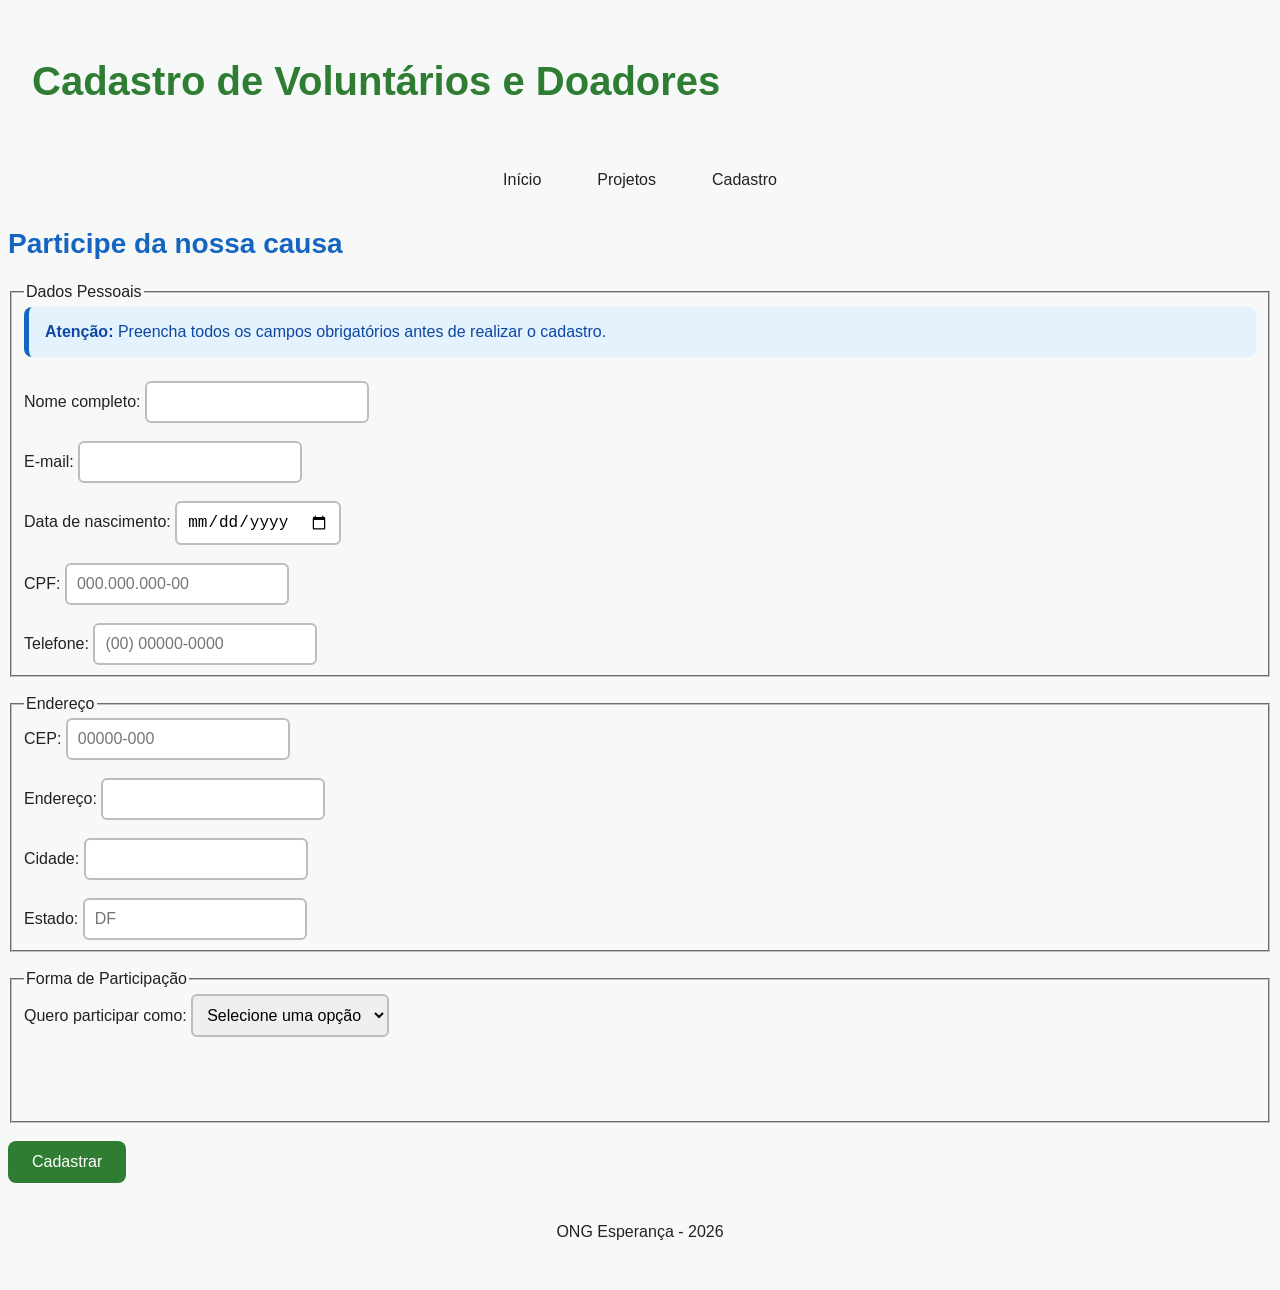
<file: html/cadastro.html>
<!DOCTYPE html>
<html lang="pt-BR">

<head>
    <meta charset="UTF-8">
    <meta name="viewport" content="width=device-width, initial-scale=1.0">
    
    <title>Cadastro - ONG Esperança</title>

    <link rel="stylesheet" href="../css/style.css">
</head>

<body>

    <header>
        <h1>Cadastro de Voluntários e Doadores</h1>
    </header>

    <nav class="navegacao">

    <input type="checkbox" id="menu-toggle" class="menu-toggle">

    <label for="menu-toggle" class="menu-hamburguer">
        ☰
    </label>

    <ul class="menu-principal">

        <li>
            <a href="index.html">Início</a>
        </li>

        <li class="item-dropdown">
            <a href="projetos.html">Projetos</a>

            <ul class="submenu">
                <li>
                    <a href="projetos.html">Projetos Sociais</a>
                </li>

                <li>
                    <a href="cadastro.html">Voluntariado</a>
                </li>

                <li>
                    <a href="cadastro.html">Doações</a>
                </li>
            </ul>
        </li>

        <li>
            <a href="cadastro.html">Cadastro</a>
        </li>

    </ul>

</nav>

    <main>

        <section>
            <h2>Participe da nossa causa</h2>

         <form>

    <fieldset>
        <legend>Dados Pessoais</legend>

<div class="alerta alerta-info" role="alert">
    <strong>Atenção:</strong>
    Preencha todos os campos obrigatórios antes de realizar o cadastro.
</div>

        <label for="nome">Nome completo:</label>
        <input
            type="text"
            id="nome"
            name="nome"
            required
        >

        <br><br>

        <label for="email">E-mail:</label>
        <input
            type="email"
            id="email"
            name="email"
            required
        >

        <br><br>

        <label for="nascimento">Data de nascimento:</label>
        <input
            type="date"
            id="nascimento"
            name="nascimento"
            required
        >

        <br><br>

        <label for="cpf">CPF:</label>
        <input
            type="text"
            id="cpf"
            name="cpf"
            pattern="[0-9]{3}\.[0-9]{3}\.[0-9]{3}-[0-9]{2}"
            placeholder="000.000.000-00"
            title="Digite o CPF no formato 000.000.000-00"
            required
        >

        <br><br>

        <label for="telefone">Telefone:</label>
        <input
            type="tel"
            id="telefone"
            name="telefone"
            pattern="\([0-9]{2}\) [0-9]{5}-[0-9]{4}"
            placeholder="(00) 00000-0000"
            title="Digite o telefone no formato (00) 00000-0000"
            required
        >

    </fieldset>

    <br>

    <fieldset>
        <legend>Endereço</legend>

        <label for="cep">CEP:</label>
        <input
            type="text"
            id="cep"
            name="cep"
            pattern="[0-9]{5}-[0-9]{3}"
            placeholder="00000-000"
            title="Digite o CEP no formato 00000-000"
            required
        >

        <br><br>

        <label for="endereco">Endereço:</label>
        <input
            type="text"
            id="endereco"
            name="endereco"
            required
        >

        <br><br>

        <label for="cidade">Cidade:</label>
        <input
            type="text"
            id="cidade"
            name="cidade"
            required
        >

        <br><br>

        <label for="estado">Estado:</label>
        <input
            type="text"
            id="estado"
            name="estado"
            placeholder="DF"
            required
        >

    </fieldset>

    <br>

    <fieldset>
        <legend>Forma de Participação</legend>

        <label for="tipo">Quero participar como:</label>

        <select id="tipo" name="tipo" required>
            <option value="">Selecione uma opção</option>
            <option value="voluntario">Voluntário</option>
            <option value="doador">Doador</option>
        </select>

<div
    class="toast toast-sucesso"
    id="toast-sucesso"
    role="status"
    aria-live="polite"
>
    Cadastro realizado com sucesso!
</div>
    </fieldset>

    <br>

    <div class="acoes-formulario">
    <button type="submit">Cadastrar</button>

</div>

<form id="form-cadastro">
        </section>

    </main>

    <footer>
        <p>ONG Esperança - 2026</p>
    </footer>

<script>
    document.addEventListener("DOMContentLoaded", function () {

        const formulario = document.getElementById("form-cadastro");
        const toast = document.getElementById("toast-sucesso");

        formulario.addEventListener("submit", function (event) {

            event.preventDefault();

            if (formulario.checkValidity()) {

                toast.classList.add("mostrar");

                setTimeout(function () {
                    toast.classList.remove("mostrar");
                }, 4000);

            }

        });

    });
</script>

</body>
</html>
</file>
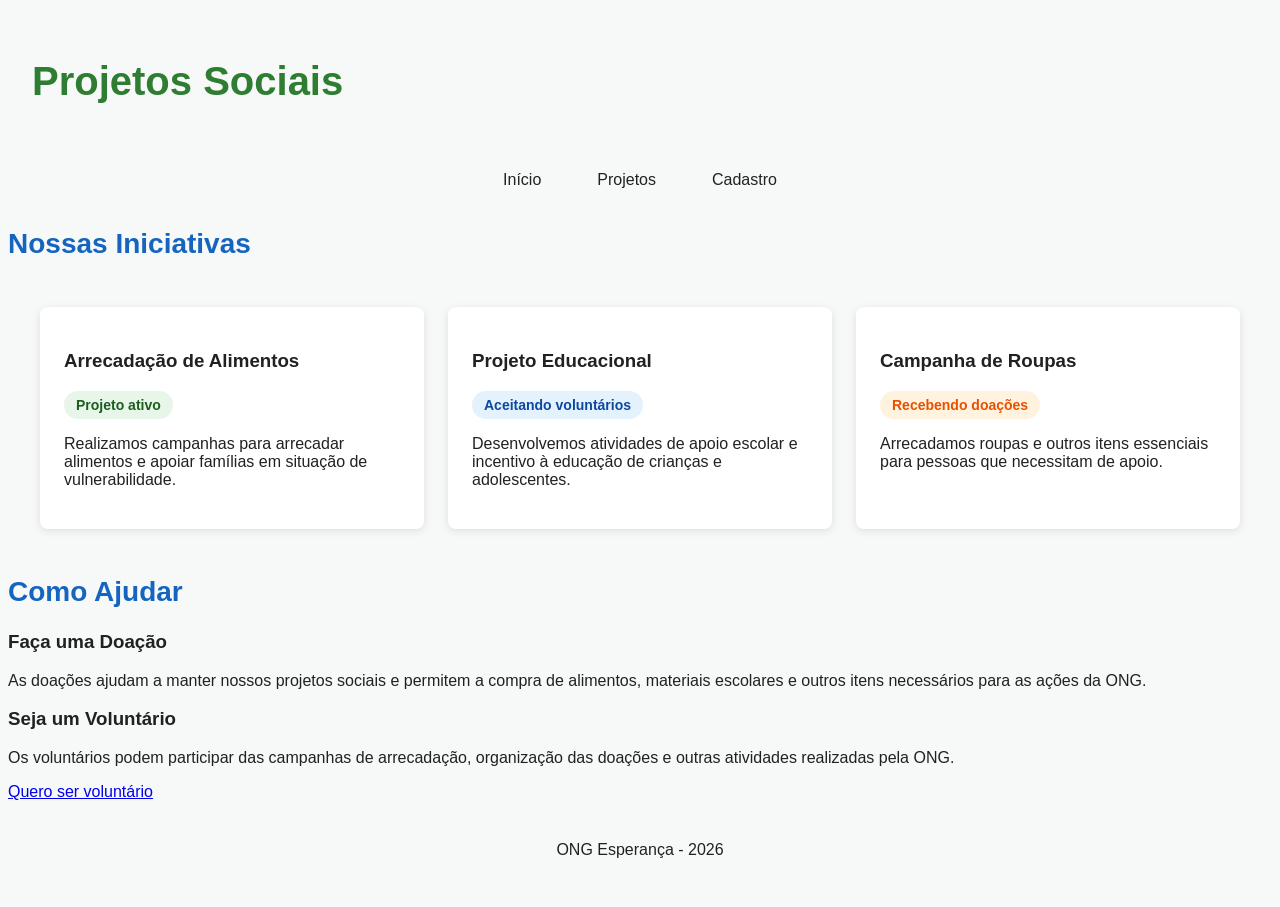
<file: html/projetos.html>
<!DOCTYPE html>
<html lang="pt-BR">

<head>
    <meta charset="UTF-8">
    <meta name="viewport" content="width=device-width, initial-scale=1.0">
    
    <title>Projetos - ONG Esperança</title>

    <link rel="stylesheet" href="../css/style.css">
</head>

<body>

    <header>
        <h1>Projetos Sociais</h1>
    </header>

   <nav class="navegacao">

    <input type="checkbox" id="menu-toggle" class="menu-toggle">

    <label for="menu-toggle" class="menu-hamburguer">
        ☰
    </label>

    <ul class="menu-principal">

        <li>
            <a href="index.html">Início</a>
        </li>

        <li class="item-dropdown">
            <a href="projetos.html">Projetos</a>

            <ul class="submenu">
                <li>
                    <a href="projetos.html">Projetos Sociais</a>
                </li>

                <li>
                    <a href="cadastro.html">Voluntariado</a>
                </li>

                <li>
                    <a href="cadastro.html">Doações</a>
                </li>
            </ul>
        </li>

        <li>
            <a href="cadastro.html">Cadastro</a>
        </li>

    </ul>

</nav>

    <main>

        <section>
    <h2>Nossas Iniciativas</h2>

    <div class="container-grid">

        <article class="projeto-card">
            <h3>Arrecadação de Alimentos</h3>
            <span class="badge badge-ativo">Projeto ativo</span>
            <p>
                Realizamos campanhas para arrecadar alimentos e apoiar
                famílias em situação de vulnerabilidade.
            </p>
        </article>

        <article class="projeto-card">
            <h3>Projeto Educacional</h3>
            <span class="badge badge-voluntarios">Aceitando voluntários</span>
            <p>
                Desenvolvemos atividades de apoio escolar e incentivo
                à educação de crianças e adolescentes.
            </p>
        </article>

        <article class="projeto-card">
            <h3>Campanha de Roupas</h3>
            <span class="badge badge-doacoes">Recebendo doações</span>
            <p>
                Arrecadamos roupas e outros itens essenciais para pessoas
                que necessitam de apoio.
            </p>
        </article>

    </div>
</section>

        <section>
    <h2>Como Ajudar</h2>

    <article>
        <h3>Faça uma Doação</h3>
        <p>
            As doações ajudam a manter nossos projetos sociais e permitem
            a compra de alimentos, materiais escolares e outros itens
            necessários para as ações da ONG.
        </p>
    </article>

    <article>
        <h3>Seja um Voluntário</h3>
        <p>
            Os voluntários podem participar das campanhas de arrecadação,
            organização das doações e outras atividades realizadas pela ONG.
        </p>

        <a href="cadastro.html">Quero ser voluntário</a>
    </article>
</section>

    </main>

    <footer>
        <p>ONG Esperança - 2026</p>
    </footer>

</body>

</html>
</file>
<file: css/style.css>
:root {
body {
    background-color: var(--cor-fundo);
    color: var(--cor-texto);
    font-family: Arial, sans-serif;
}
h1 {
    color: var(--cor-primaria);
    font-size: var(--fonte-xl);
}
h2 {
    color: var(--cor-secundaria);
    font-size: var(--fonte-lg);
}
    --cor-primaria: #2E7D32;
    --cor-primaria-clara: #4CAF50;
    --cor-secundaria: #1565C0;
    --cor-secundaria-clara: #42A5F5;
    --cor-fundo: #F7F9F8;
    --cor-superficie: #FFFFFF;
    --cor-texto: #212121;
    --cor-texto-secundario: #616161;

    --fonte-xs: 0.875rem;
    --fonte-sm: 1rem;
    --fonte-md: 1.25rem;
    --fonte-lg: 1.75rem;
    --fonte-xl: 2.5rem;

    --espacamento-xs: 8px;
    --espacamento-sm: 16px;
    --espacamento-md: 24px;
    --espacamento-lg: 32px;
    --espacamento-xl: 48px;
}
.container-grid {
    width: 100%;
    max-width: 1200px;
    margin: 0 auto;
    padding: var(--espacamento-sm);

    display: grid;
    grid-template-columns: repeat(12, 1fr);
    gap: var(--espacamento-sm);
}
.projeto-card {
    grid-column: span 12;

    background-color: var(--cor-superficie);
    padding: var(--espacamento-md);
    border-radius: 8px;
}
@media (min-width: 480px) {

    .container-grid {
        padding: var(--espacamento-md);
    }

}
@media (min-width: 768px) {

    .projeto-card {
        grid-column: span 6;
    }

}
@media (min-width: 1024px) {

    .projeto-card {
        grid-column: span 4;
    }

}
@media (min-width: 1280px) {

    .container-grid {
        max-width: 1200px;
        gap: var(--espacamento-md);
    }

}
@media (min-width: 1440px) {

    .container-grid {
        max-width: 1320px;
        gap: var(--espacamento-lg);
    }

}
/* MENU DE NAVEGAÇÃO */
nav {
    display: flex;
    justify-content: center;
    align-items: center;
    gap: var(--espacamento-sm);
    flex-wrap: wrap;
}

/* CABEÇALHO */
header {
    display: flex;
    justify-content: space-between;
    align-items: center;
    flex-wrap: wrap;
    gap: var(--espacamento-sm);
    padding: var(--espacamento-md);
}

/* CARTÕES DOS PROJETOS */
.projeto-card {
    box-shadow: 0 2px 8px rgba(0, 0, 0, 0.10);

    transition:
        transform 0.3s,
        box-shadow 0.3s;
}

.projeto-card:hover {
    transform: translateY(-5px);

    box-shadow: 0 8px 18px rgba(0, 0, 0, 0.16);
}

/* ÁREA DE AÇÕES DO FORMULÁRIO */
.acoes-formulario {
    display: flex;
    justify-content: flex-start;
    align-items: center;
    gap: var(--espacamento-sm);
    flex-wrap: wrap;
}

/* RODAPÉ */
footer {
    display: flex;
    justify-content: center;
    align-items: center;
    flex-wrap: wrap;
    padding: var(--espacamento-md);
}
/* NAVEGAÇÃO PRINCIPAL */

.navegacao {
    position: relative;
}

.menu-principal {
    display: flex;
    align-items: center;
    justify-content: center;
    gap: var(--espacamento-md);

    list-style: none;
    margin: 0;
    padding: 0;
}

.menu-principal li {
    position: relative;
}

.menu-principal a {
    display: block;
    padding: var(--espacamento-sm);

    color: var(--cor-texto);
    text-decoration: none;

    transition: 0.3s;
}

.menu-principal a:hover,
.menu-principal a:focus {
    color: var(--cor-primaria);
}


/* DROPDOWN */

.submenu {
    display: none;

    position: absolute;
    top: 100%;
    left: 0;

    min-width: 180px;

    background-color: var(--cor-superficie);

    list-style: none;
    padding: var(--espacamento-xs);
    margin: 0;

    border-radius: 8px;
}

.item-dropdown:hover .submenu,
.item-dropdown:focus-within .submenu {
    display: block;
}


/* BOTÃO HAMBÚRGUER */

.menu-toggle {
    display: none;
}

.menu-hamburguer {
    display: none;

    font-size: 2rem;
    cursor: pointer;
}
@media (max-width: 767px) {

    .menu-hamburguer {
        display: block;
    }

    .menu-principal {
        display: none;

        flex-direction: column;
        align-items: stretch;

        width: 100%;

        background-color: var(--cor-superficie);
    }

    .menu-toggle:checked ~ .menu-principal {
        display: flex;
    }

    .submenu {
        position: static;
        width: 100%;
    }

    .item-dropdown:hover .submenu,
    .item-dropdown:focus-within .submenu {
        display: block;
    }
}
/* BOTÕES */

button {
    background-color: var(--cor-primaria);
    color: #FFFFFF;

    border: none;
    border-radius: 8px;

    padding: 12px 24px;

    font-size: var(--fonte-sm);

    cursor: pointer;

    transition:
        background-color 0.3s,
        box-shadow 0.3s,
        transform 0.2s;
}

button:hover {
    background-color: var(--cor-primaria-clara);

    box-shadow: 0 4px 10px rgba(0, 0, 0, 0.18);
}

button:focus {
    outline: 3px solid var(--cor-secundaria-clara);
    outline-offset: 3px;
}

button:active {
    transform: scale(0.97);
}

button:disabled {
    opacity: 0.5;
    cursor: not-allowed;
}
/* CAMPOS DO FORMULÁRIO */

input,
select {
    padding: 10px;

    border: 2px solid #BDBDBD;
    border-radius: 6px;

    font-size: var(--fonte-sm);

    transition:
        border-color 0.3s,
        box-shadow 0.3s;
}

input:focus,
select:focus {
    border-color: var(--cor-primaria);

    outline: none;

    box-shadow: 0 0 0 3px rgba(46, 125, 50, 0.15);
}
input:valid {
    border-color: #2E7D32;
}

input:invalid:focus {
    border-color: #C62828;

    box-shadow: 0 0 0 3px rgba(198, 40, 40, 0.15);
}
/* BADGES */

.badge {
    display: inline-block;

    width: fit-content;

    padding: 6px 12px;

    border-radius: 20px;

    font-size: var(--fonte-xs);
    font-weight: bold;
}

.badge-ativo {
    background-color: #E8F5E9;
    color: #1B5E20;
}

.badge-voluntarios {
    background-color: #E3F2FD;
    color: #0D47A1;
}

.badge-doacoes {
    background-color: #FFF3E0;
    color: #E65100;
}
/* ALERTAS */

.alerta {
    padding: var(--espacamento-sm);
    margin-bottom: var(--espacamento-md);

    border-radius: 8px;
    border-left: 5px solid;

    font-size: var(--fonte-sm);
}

.alerta-info {
    background-color: #E3F2FD;
    border-color: #1565C0;
    color: #0D47A1;
}
/* TOAST */

.toast {
    opacity: 0;
    visibility: hidden;

    max-width: 350px;
    margin-top: var(--espacamento-md);
    padding: var(--espacamento-sm);

    border-radius: 8px;

    box-shadow: 0 4px 12px rgba(0, 0, 0, 0.18);

    font-size: var(--fonte-sm);
    font-weight: bold;

    transform: translateY(10px);

    transition:
        opacity 0.3s,
        transform 0.3s,
        visibility 0.3s;
}

.toast-sucesso {
    background-color: #E8F5E9;
    color: #1B5E20;
    border-left: 5px solid #2E7D32;
}

.toast.mostrar {
    opacity: 1;
    visibility: visible;
    transform: translateY(0);
}
.campo-valido {
    border-color: #2E7D32;
}

.campo-invalido {
    border-color: #C62828;
}

.mensagem-formulario {
    margin: var(--espacamento-sm) 0;
    font-weight: bold;
}

.mensagem-formulario.sucesso {
    color: #2E7D32;
}

.mensagem-formulario.erro {
    color: #C62828;
}
.cadastros-salvos {
    margin-top: var(--espacamento-lg);
}

.cadastro-card {
    background-color: var(--cor-superficie);

    padding: var(--espacamento-sm);
    margin-bottom: var(--espacamento-sm);

    border-radius: 8px;

    box-shadow: 0 2px 8px rgba(0, 0, 0, 0.10);
}
.cadastros-salvos {
    margin-top: var(--espacamento-lg);
}

#lista-cadastros {
    display: grid;
    gap: var(--espacamento-sm);

    max-height: 450px;
    overflow-y: auto;
}

.cadastro-card {
    background-color: var(--cor-superficie);

    padding: var(--espacamento-sm);

    border-radius: 8px;

    box-shadow: 0 2px 8px rgba(0, 0, 0, 0.10);
}
</file>
